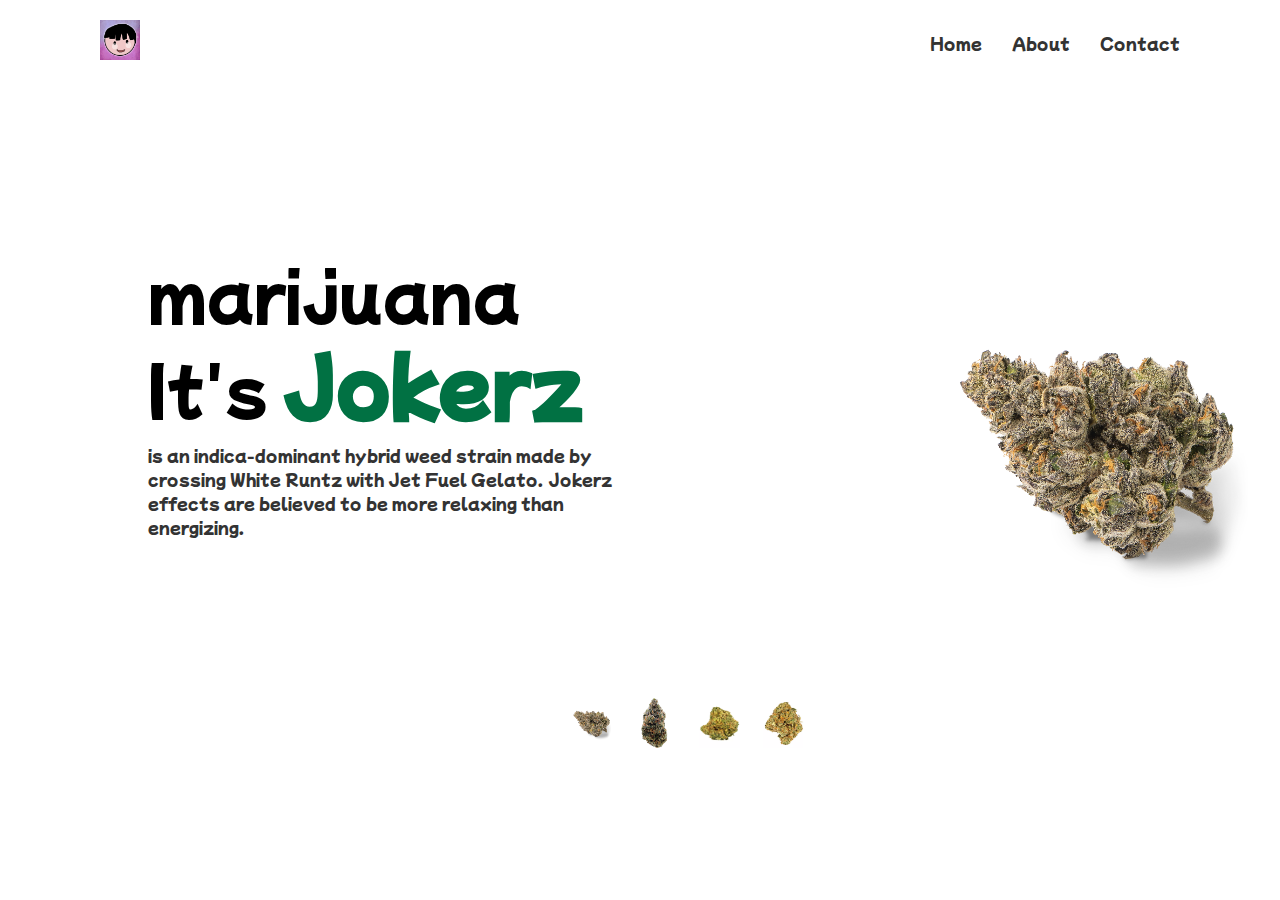
<file: fastwork/index.html>
<!DOCTYPE html>
<html lang="en">
<head>
    <meta charset="UTF-8">
    <meta http-equiv="X-UA-Compatible" content="IE=edge">
    <meta name="viewport" content="width=device-width, initial-scale=1.0">
    <title>Document</title>
    <link rel="stylesheet" href="style.css">
    <link rel="stylesheet" href="about.html">
</head>
    <section>
        <div class="circle"></div>
        <header>
            <a href="#"><img src="channels4_profile.jpg" class="logo"></a>
            <ul>
                <li><a href="index.html">Home</a></li>
                <li><a href="about.html">About</a></li>
                <li><a href="#">Contact</a></li>
            </ul>
    </header>

<div class="content">
    <div class="indicator">
        <span class="btn active"><img src="JOKERS-644X755.png" alt=""></span>
        <span class="btn"><img src="apple-banana-gelato-strain-nug.png" alt=""></span>
        <span class="btn"><img src="Rainbow-Belts-2.png" alt=""></span>
        <span class="btn"><img src="Layer-Cake.png" alt=""></span>
        
</div>
        
        <div class="slider" id="slide">
        <div class="textbox">
            <h2>marijuana
                <br>It's <span>Jokerz </span></h2>
            <p>is an indica-dominant hybrid weed strain made by crossing White Runtz with Jet Fuel Gelato. Jokerz effects are believed to be more relaxing than energizing.</p>
            </div>
        <div class="imgBox">
        <img src="JOKERS-644X755.png" class="weed">
    </div>
    <div class="slider">
        <div class="textbox">
            <h2 style="margin-top: 10px;"
            >marijuana<br>It's <span>Rainbow-Belts</span></h2>
            <p>is an evenly balanced hybrid strain (50% indica/50% sativa) created through crossing the delicious Zkittlez X Moonbow strains. Named for its gorgeous appearance and delicious flavor, Rainbow Belts is perfect for any hybrid lover who wants a long-lasting high and a great taste.</p>
            </div>
            </div>
    <div class="imgBox">
        <img src="Rainbow-Belts-2.png" class="weed">
    </div>
    <div class="slider">
        <div class="textbox">
            <h2>marijuana<br>It's <span>ApplesBananas</span></h2>
            <p>creative hybrid. Its fruity, soft, dank gasoline taste and super-high THC scores</p>
            </div>
            </div>
    <div class="imgBox">
        <img src="apple-banana-gelato-strain-nug.png" class="weed4">
    </div>
    <div class="slider">
        <div class="textbox">
            <h2>marijuana<br>It's <span>Layer-Cake</span></h2>
            <p>high-powered, indica-dominant cannabis strain
                recommend the strain for working around the house, eating, exercising, walking, and just generally being. If you 
                want to go on a relaxing nature hike, Layer Cake is a great snack to pack.
            </p>
            </div>
            </div>
    <div class="imgBox">
        <div class="weed3">
        <img src="Layer-Cake.png" class="weed">
    </div>
    </div>
</div>
    </section>

<script>
        var btn = document.getElementsByClassName("btn");
        var slide = document.getElementById("slide");

        btn[0].onclick = function(){
            slide.style.transform = "translateX(0px)";
            for(i=0;i<4;i++){
                btn[i].classList.remove("active");
            }
            this.classList.add("active");
        }
        btn[1].onclick = function(){
            slide.style.transform = "translateX(-3432px)";
            for(i=0;i<4;i++){
                btn[i].classList.remove("active");
            }
            this.classList.add("active");
        }
        btn[2].onclick = function(){
            slide.style.transform = "translateX(-1716px)";
            for(i=0;i<4;i++){
                btn[i].classList.remove("active");
            }
            this.classList.add("active");
        }
        btn[3].onclick = function(){
            slide.style.transform = "translateX(-5148px)";
            for(i=0;i<4;i++){
                btn[i].classList.remove("active");
            }
            this.classList.add("active");
        }

</script>
<body>
    
</body>
</html>
</file>
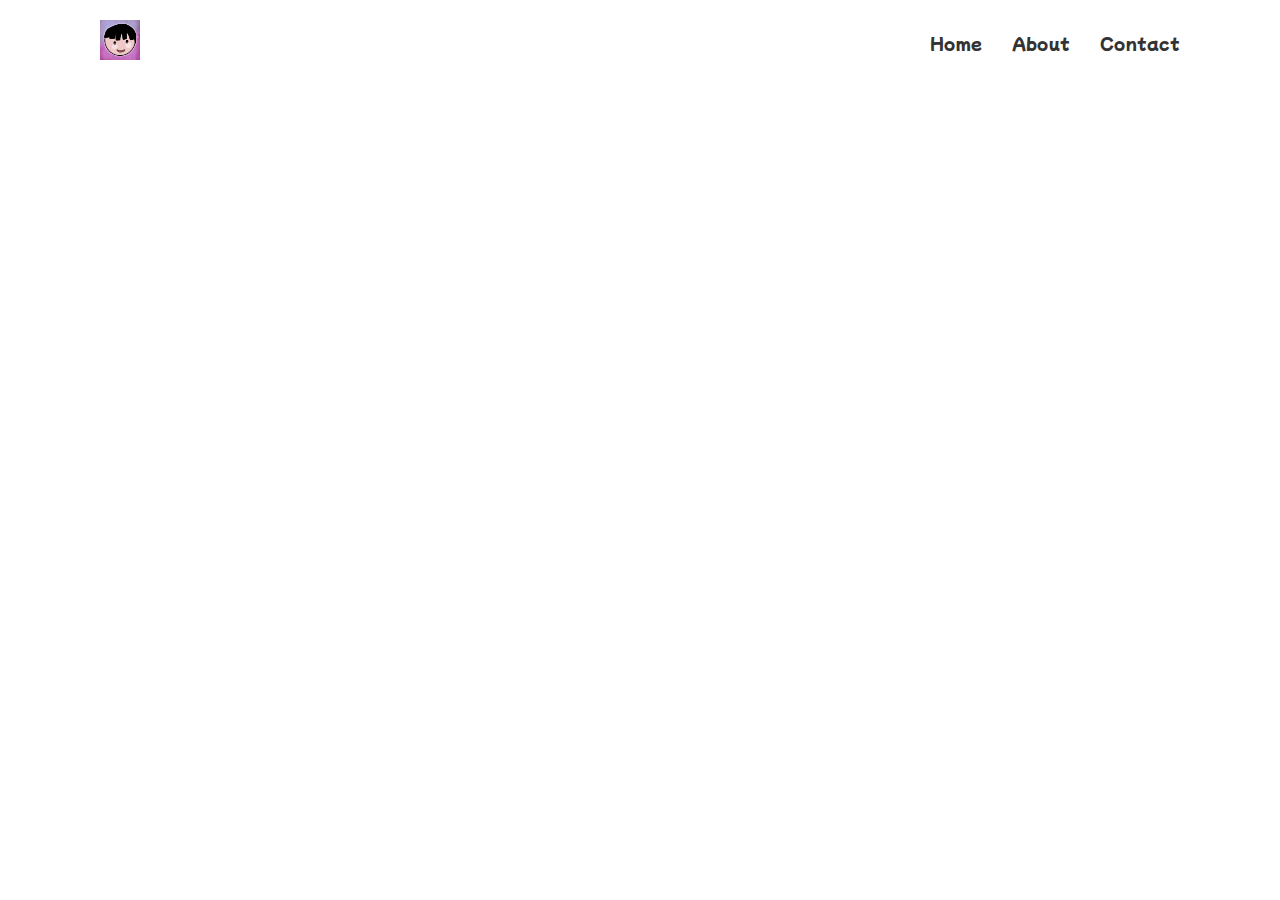
<file: fastwork/about.html>
<!DOCTYPE html>
<html lang="en">
<head>
    <meta charset="UTF-8">
    <meta http-equiv="X-UA-Compatible" content="IE=edge">
    <meta name="viewport" content="width=device-width, initial-scale=1.0">
    <title>Document</title>
    <link rel="stylesheet" href="style2.css">
    <link rel="stylesheet" href="index.html">
</head>
<body>
    <section>
    <header>
        <a href="#"><img src="channels4_profile.jpg" class="logo"></a>
        <ul>
            <li><a href="index.html">Home</a></li>
            <li><a href="about.html">About</a></li>
            <li><a href="#">Contact</a></li>
        </ul>
</header>
    </section>
</body>
</html>
</file>
<file: fastwork/style.css>
@import url('https://fonts.googleapis.com/css2?family=Mitr:wght@200;300;500&family=Mochiy+Pop+One&display=swap');
*{
    margin: 0;
    padding: 0;
    box-sizing: border-box;
    font-family: 'Mochiy Pop One', sans-serif;
}
section {
    position: relative;
    width: 100%;
    min-height: 100vh;
    padding: 100px;
    display: flex;
    justify-content: space-between;
    align-items: center;
    background-color: #ffffff;
}
header {
    position: absolute;
    top: 0;
    left: 0;
    width: 100%;
    padding: 20px 100px;
    justify-content: space-between;
    align-items: center;
    display: flex;
}
header img{
    width: 40px;
    height: 40px;
}
header .logo{
    position: relative;
    max-width: 80px;

}
header ul{
    display: flex;
}
header ul li{
    list-style: none;
}
header ul li a{
    display: inline-block;
    color: #333;
    font-weight: 400;
    margin-left: 30px;
    text-decoration: none;
}
.content{
    position: relative;
    width: 100%;
    display: flex;
    justify-content: space-between;
    z-index: 1;
    right: 3rem;


}
.content .textbox{
    position: relative;
    width: 800px;
}
.content .textbox h2{
    color: rgb(0, 0, 0);
    font-size: 4em;
    line-height: 1.4em;
    font-weight: 500;
}
.content .textbox h2 span{
    color: #017143;
    font-size: 1.2em;
    font-weight: 900;
}
.content .textbox p{
    color: #333;
    width: 500px;
    margin-top: 10px;
}
.content .textbox a{
    display: inline-block;
    margin-top: 20px;
    padding: 2px 10px;
    background: #017143;
    color: #fff;
    border-radius: 40px;
    font-weight: 500;
    letter-spacing: 1px;
    text-decoration: none;
}
.content .imgBox{
    width: 800px;
    justify-content: flex-end;
    margin-right: 20px;
    right: 2rem;
}
.content .imgBox img{
    max-width: 300px;
}

.weed {
    width: 400px;
    height: 400px;
}
.thumb{
    position: absolute;
    left: 50%;
    bottom: 20px;
    display: flex;
    transform: translateX(-50%);
}
.thumb li{
    list-style: none;
    display: inline-block;
    margin: 0 20px;
    cursor: pointer;
    transition: 0.5s;
}
.thumb li:hover{
    transform: translateY(-10px);
}
.thumb li img {
    max-width: 60px;
}
.thumb li .weed2 {
    max-width: 90px;
    max-height: 85px;
    margin: 7px -10px;
}
.thumb li .weed1 {
    max-width: 70px;
    max-height: 90px;
    margin-top: 10px;
}
.circle{
    position: absolute;
    top: 0;
    left: 0;
    width: 100%;
    height: 100%;
}
.slider{
margin-left: 6rem;
}
.msg-container{
    background-color: #017143;
}

section{
    overflow: hidden;
}
.textbox{
    width: 600px;
    height: 500;
}
.indicator{
    position: absolute;
    left: 50%;
    transform: translateX(-20%);
    bottom: -100px;
    cursor: pointer;
    transition: 0.5s;

}

.indicator .btn :hover{
    transform: translateY(-15px);

}
.btn{
    display: inline-block;
    height: 10px;
    width: 10px;
    margin: 0 10px;
    padding: 0 20px ;
    transition: 0.5s;
}
.btn img{
    width: 40px;
    height: 50px;
}
circle{
    overflow: hidden;

}
.active{
    width: 20px;
}

.slider{
    display: flex;
}
.weedtwo {
    width: 400px;
    height: 300px;
}
ul :hover{
    color: tomato;
}
.weed4{
    margin-top: 30px;
}
</file>
<file: fastwork/style2.css>
@import url('https://fonts.googleapis.com/css2?family=Mitr:wght@200;300;500&family=Mochiy+Pop+One&display=swap');

header {
    position: absolute;
    top: 0;
    left: 0;
    width: 100%;
    padding: 20px 100px;
    justify-content: space-between;
    align-items: center;
    display: flex;
}
header img{
    width: 40px;
    height: 40px;
}
header .logo{
    position: relative;
    max-width: 80px;

}
header ul{
    display: flex;
}
header ul li{
    list-style: none;
}
header ul li a{
    display: inline-block;
    color: #333;
    font-weight: 400;
    margin-left: 30px;
    text-decoration: none;
}
section {
    position: relative;
    width: 100%;
    min-height: 100vh;
    padding: 100px;
    display: flex;
    justify-content: space-between;
    align-items: center;
    background-color: #ffffff;
}
.circle{
    position: absolute;
    top: 0;
    left: 0;
    width: 100%;
    height: 100%;
}
*{
    margin: 0;
    padding: 0;
    box-sizing: border-box;
    font-family: 'Mochiy Pop One', sans-serif;
}
</file>
